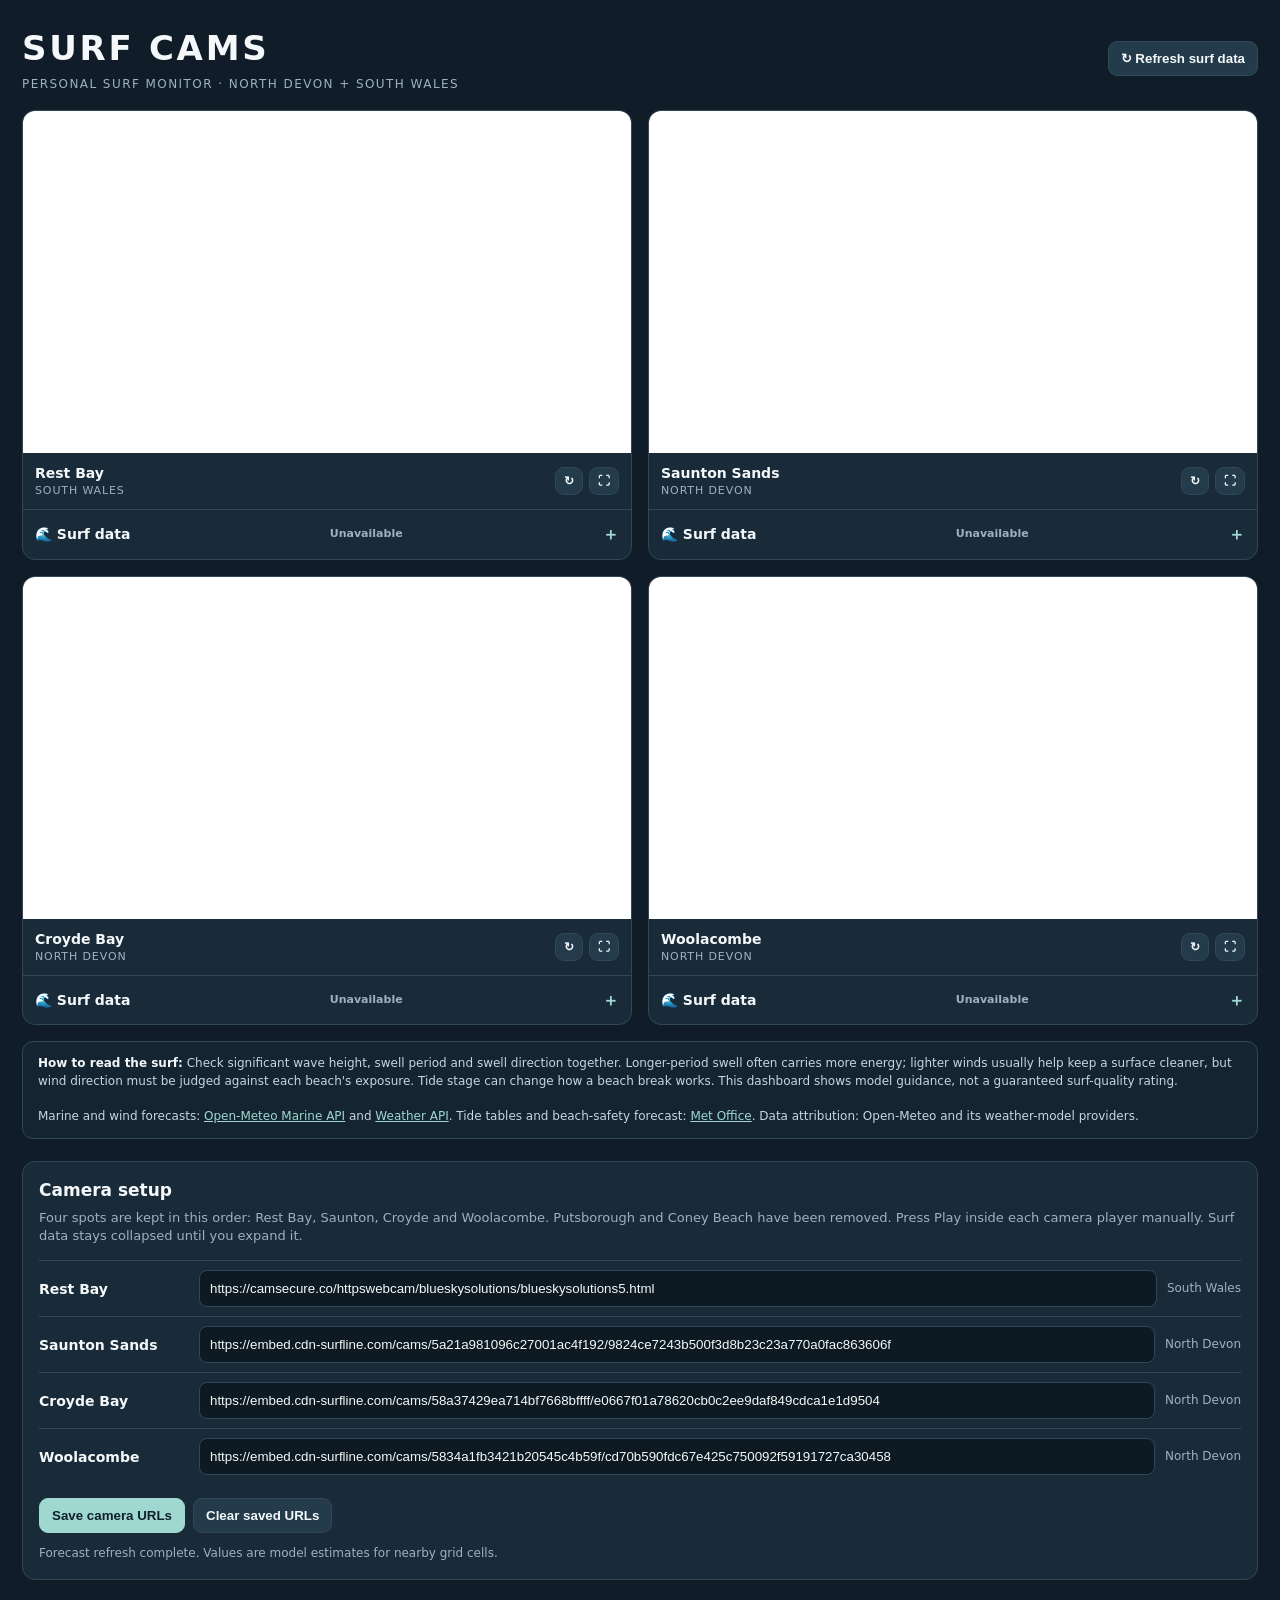
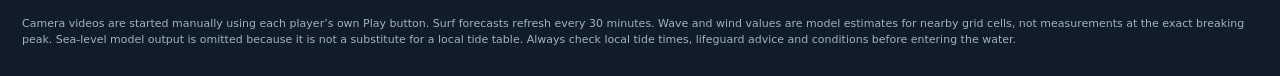
<file: surf_cam_dashboard.html>
<!DOCTYPE html>
<html lang="en">
<head>
<meta charset="utf-8">
<meta name="viewport" content="width=device-width, initial-scale=1">
<meta name="theme-color" content="#101d28">
<title>Surf Cams — Personal Dashboard</title>
<style>
:root{color-scheme:dark;--bg:#101d28;--panel:#192b38;--panel2:#243b4b;--muted:#9db2c0;--line:#304858;--accent:#9ed8d0;--good:#9ed8b4;--warn:#f0cb83}
*{box-sizing:border-box}body{margin:0;background:var(--bg);color:#f4f8fa;font:14px/1.45 system-ui,-apple-system,Segoe UI,Roboto,sans-serif}
header{max-width:1500px;margin:auto;padding:24px 22px 16px;display:flex;gap:16px;align-items:center;justify-content:space-between;flex-wrap:wrap}
h1{font-size:clamp(24px,4vw,34px);letter-spacing:.08em;margin:0}.sub{color:var(--muted);font-size:12px;letter-spacing:.12em;margin-top:3px}
.actions{display:flex;gap:8px;flex-wrap:wrap}button,.tab{border:1px solid var(--line);background:var(--panel2);color:#f4f8fa;border-radius:9px;padding:9px 12px;font-weight:650;cursor:pointer}button:hover,.tab:hover{border-color:var(--accent)}button.primary{background:var(--accent);color:#10212b;border-color:var(--accent)}
main{max-width:1500px;margin:auto;padding:0 22px 36px}
.grid{display:grid;grid-template-columns:repeat(2,minmax(0,1fr));gap:16px}.card{background:var(--panel);border:1px solid var(--line);border-radius:13px;overflow:hidden;min-width:0}.frame{aspect-ratio:16/9;background:linear-gradient(135deg,#243d4d,#152733);display:flex;align-items:center;justify-content:center;position:relative}.frame iframe{width:100%;height:100%;border:0;background:#0b151d}.placeholder{text-align:center;padding:20px;color:var(--muted)}.placeholder strong{display:block;color:#eaf2f6;font-size:14px;margin-bottom:5px}
.meta{padding:10px 12px;display:flex;align-items:center;justify-content:space-between;gap:8px}.name{font-weight:750}.region{font-size:11px;color:var(--muted);text-transform:uppercase;letter-spacing:.08em}.card-controls{display:flex;gap:6px}.card-controls button{padding:6px 8px;font-size:12px}
.conditions{border-top:1px solid var(--line);padding:0 12px}.conditions>summary{cursor:pointer;list-style:none;padding:12px 0;font-weight:750;display:flex;align-items:center;justify-content:space-between;gap:8px}.conditions>summary::-webkit-details-marker{display:none}.conditions>summary:after{content:"＋";color:var(--accent);font-size:17px}.conditions[open]>summary:after{content:"−"}.condition-body{padding:0 0 12px}.conditions-head{display:flex;align-items:center;justify-content:space-between;gap:8px;margin-bottom:9px}.conditions-title{font-weight:750;font-size:13px}.updated{font-size:11px;color:var(--muted)}.metrics{display:grid;grid-template-columns:repeat(4,minmax(0,1fr));gap:7px}.metric{background:#12232e;border:1px solid #263e4c;border-radius:9px;padding:8px;min-width:0}.metric-label{font-size:10px;color:var(--muted);text-transform:uppercase;letter-spacing:.06em}.metric-value{font-size:18px;font-weight:750;white-space:nowrap;overflow:hidden;text-overflow:ellipsis;margin-top:2px}.metric-detail{font-size:10px;color:var(--muted);margin-top:1px}.readout{font-size:12px;color:#d8e5eb;margin-top:9px;line-height:1.5}.hourly{display:flex;gap:6px;overflow-x:auto;margin-top:10px;padding-bottom:3px}.hour{flex:0 0 82px;background:#12232e;border:1px solid #263e4c;border-radius:8px;padding:7px}.hour-time{font-size:10px;color:var(--muted)}.hour-wave{font-weight:750;font-size:14px;margin-top:3px}.hour-wind{font-size:11px;color:var(--muted)}.condition-error{font-size:12px;color:var(--warn)}
.settings{margin-top:22px;background:var(--panel);border:1px solid var(--line);border-radius:13px;padding:16px}.settings h2{font-size:17px;margin:0 0 6px}.help{color:var(--muted);font-size:13px;margin:0 0 14px}.camera-setting{display:grid;grid-template-columns:150px minmax(0,1fr) auto;gap:10px;align-items:center;padding:9px 0;border-top:1px solid var(--line)}.camera-setting label{font-weight:650}input{width:100%;min-width:0;background:#0e1a23;color:#f4f8fa;border:1px solid var(--line);border-radius:8px;padding:10px}.small{font-size:12px;color:var(--muted)}
.info{margin-top:16px;padding:13px 15px;border:1px solid var(--line);border-radius:11px;background:#142531;color:#c6d6df;font-size:12px}.info strong{color:#f4f8fa}.info a,.source-link{color:var(--accent)}footer{max-width:1500px;margin:auto;padding:0 22px 28px;color:var(--muted);font-size:11px}
@media(max-width:900px){.grid{grid-template-columns:1fr 1fr}.metrics{grid-template-columns:repeat(2,minmax(0,1fr))}}@media(max-width:560px){header{padding:18px 14px 12px}main{padding:0 14px 28px}.grid{grid-template-columns:1fr}.camera-setting{grid-template-columns:1fr;gap:6px}.actions button{padding:9px 10px}.metrics{grid-template-columns:repeat(2,minmax(0,1fr))}}
</style>
</head>
<body>
<header>
  <div><h1>SURF CAMS</h1><div class="sub">PERSONAL SURF MONITOR · NORTH DEVON + SOUTH WALES</div></div>
  <div class="actions">
    <button id="refreshConditions">↻ Refresh surf data</button>
  </div>
</header>
<main>
  <section class="grid" id="cameraGrid" aria-label="Surf webcams"></section>
  <section class="info">
    <strong>How to read the surf:</strong> Check significant wave height, swell period and swell direction together. Longer-period swell often carries more energy; lighter winds usually help keep a surface cleaner, but wind direction must be judged against each beach's exposure. Tide stage can change how a beach break works. This dashboard shows model guidance, not a guaranteed surf-quality rating.
    <br><br>Marine and wind forecasts: <a href="https://open-meteo.com/en/docs/marine-weather-api" target="_blank" rel="noopener">Open-Meteo Marine API</a> and <a href="https://open-meteo.com/en/docs" target="_blank" rel="noopener">Weather API</a>. Tide tables and beach-safety forecast: <a href="https://weather.metoffice.gov.uk/specialist-forecasts/coast-and-sea/beach-forecast-and-tide-times" target="_blank" rel="noopener">Met Office</a>. Data attribution: Open-Meteo and its weather-model providers.
  </section>
  <section class="settings">
    <h2>Camera setup</h2>
    <p class="help">Four spots are kept in this order: Rest Bay, Saunton, Croyde and Woolacombe. Putsborough and Coney Beach have been removed. Press Play inside each camera player manually. Surf data stays collapsed until you expand it.</p>
    <div id="settingsList"></div>
    <div class="actions" style="margin-top:14px"><button class="primary" id="saveSettings">Save camera URLs</button><button id="clearSettings">Clear saved URLs</button></div>
    <p class="small" id="status" role="status" aria-live="polite" style="margin:12px 0 0">Camera playback is manual. Expand “Surf data” below any camera to view wave, swell, wind and tide links.</p>
  </section>
</main>
<footer>Camera videos are started manually using each player’s own Play button. Surf forecasts refresh every 30 minutes. Wave and wind values are model estimates for nearby grid cells, not measurements at the exact breaking peak. Sea-level model output is omitted because it is not a substitute for a local tide table. Always check local tide times, lifeguard advice and conditions before entering the water.</footer>
<script>
const cameras = [
  {id:"restbay",name:"Rest Bay",region:"South Wales",lat:51.48766,lon:-3.72604,tideUrl:"https://weather.metoffice.gov.uk/forecast/gcjkgjpqy"},
  {id:"saunton",name:"Saunton Sands",region:"North Devon",lat:51.1161,lon:-4.22122,tideUrl:"https://weather.metoffice.gov.uk/forecast/gchfxz53w"},
  {id:"croyde",name:"Croyde Bay",region:"North Devon",lat:51.1301886,lon:-4.2414361,tideUrl:"https://weather.metoffice.gov.uk/forecast/gchfzs00p"},
  {id:"woolacombe",name:"Woolacombe",region:"North Devon",lat:51.1591075,lon:-4.2149734,tideUrl:"https://weather.metoffice.gov.uk/forecast/gcj5016uw"}
];
const STORAGE_KEY="personal-surf-cams-v1";
const defaultUrls={
  saunton:"https://embed.cdn-surfline.com/cams/5a21a981096c27001ac4f192/9824ce7243b500f3d8b23c23a770a0fac863606f",
  croyde:"https://embed.cdn-surfline.com/cams/58a37429ea714bf7668bffff/e0667f01a78620cb0c2ee9daf849cdca1e1d9504",
  woolacombe:"https://embed.cdn-surfline.com/cams/5834a1fb3421b20545c4b59f/cd70b590fdc67e425c750092f59191727ca30458",
  restbay:"https://camsecure.co/httpswebcam/blueskysolutions/blueskysolutions5.html"
};
let savedUrls={};try{savedUrls=JSON.parse(localStorage.getItem(STORAGE_KEY)||"{}")}catch{}
let urls={...defaultUrls,...savedUrls};const grid=document.getElementById("cameraGrid");const settingsList=document.getElementById("settingsList");const statusEl=document.getElementById("status");
const conditions={};
function safeUrl(value){try{const u=new URL(value);return ["https:","http:"].includes(u.protocol)?u.href:""}catch{return ""}}
function direction(deg){if(deg==null||!Number.isFinite(Number(deg)))return "—";return ["N","NE","E","SE","S","SW","W","NW"][Math.round(((Number(deg)%360)+360)%360/45)%8]+` (${Math.round(Number(deg))}°)`}
function fmt(value,digits=1){return value==null||!Number.isFinite(Number(value))?"—":Number(value).toFixed(digits)}
function metric(label,value,detail=""){return `<div class="metric"><div class="metric-label">${label}</div><div class="metric-value">${value}</div><div class="metric-detail">${detail}</div></div>`}
function render(){
  grid.innerHTML="";
  cameras.forEach(c=>{
    const url=safeUrl(urls[c.id]||"");const card=document.createElement("article");card.className="card";card.dataset.id=c.id;
    const frame=document.createElement("div");frame.className="frame";
    if(url){const iframe=document.createElement("iframe");iframe.src=url;iframe.title=c.name+" surf webcam";iframe.allow="fullscreen; picture-in-picture";iframe.allowFullscreen=true;iframe.loading="lazy";frame.appendChild(iframe)}
    else{const p=document.createElement("div");p.className="placeholder";p.innerHTML="<strong>CAMERA NOT CONNECTED</strong><span>Add a supported embed URL below</span>";frame.appendChild(p)}
    const meta=document.createElement("div");meta.className="meta";const labels=document.createElement("div");labels.innerHTML=`<div class="name">${c.name}</div><div class="region">${c.region}</div>`;
    const controls=document.createElement("div");controls.className="card-controls";const reload=document.createElement("button");reload.textContent="↻";reload.title="Reload camera";reload.addEventListener("click",()=>{const f=frame.querySelector("iframe");if(f){const s=f.src;f.src="about:blank";f.src=s}});const full=document.createElement("button");full.textContent="⛶";full.title="Fullscreen";full.addEventListener("click",()=>frame.requestFullscreen?.());controls.append(reload,full);meta.append(labels,controls);
    const cond=document.createElement("details");cond.className="conditions";cond.id="conditions-"+c.id;cond.innerHTML=conditionMarkup(c.id);card.append(frame,meta,cond);grid.append(card);
  });
}
function conditionMarkup(id){const d=conditions[id];if(!d)return `<summary>🌊 Surf data <span class="updated">Loading forecast…</span></summary><div class="condition-body"><div class="small">Wave · swell · wind · period · direction</div></div>`;
  if(d.error)return `<summary>🌊 Surf data <span class="updated">Unavailable</span></summary><div class="condition-body"><div class="condition-error">${d.error}</div></div>`;
  const m=d.marine,w=d.wind;const wave=m?.wave_height,swell=m?.swell_wave_height,period=m?.swell_wave_period,swdir=m?.swell_wave_direction,wind=w?.wind_speed_10m,winddir=w?.wind_direction_10m,gust=w?.wind_gusts_10m,temp=m?.sea_surface_temperature;
  const metricsHtml=[metric("Wave height",fmt(wave)+" m","Significant wave"),metric("Swell",fmt(swell)+" m",`Period ${fmt(period,0)} s`),metric("Swell direction",direction(swdir),"Direction waves come from"),metric("Wind",fmt(wind,0)+" km/h",direction(winddir)),metric("Wind gusts",fmt(gust,0)+" km/h","Peak gust"),metric("Sea temperature",fmt(temp)+" °C","Model estimate"),metric("Wave period",fmt(m?.wave_period,0)+" s","Combined waves"),metric("Wind waves",fmt(m?.wind_wave_height)+" m","Local wind-generated sea")].join("");
  const rows=(d.hours||[]).slice(0,6).map(h=>`<div class="hour"><div class="hour-time">${h.time}</div><div class="hour-wave">${fmt(h.wave)} m</div><div class="hour-wind">Wind ${fmt(h.wind,0)} km/h</div></div>`).join("");
  return `<summary>🌊 Surf data <span class="updated">Updated ${d.updated}</span></summary><div class="condition-body"><div class="metrics">${metricsHtml}</div><div class="readout">${readout(wave,period,wind,gust)} <span class="small">Wind and swell directions are the directions they come from.</span></div><div class="small" style="margin-top:7px"><a class="source-link" href="${cameras.find(x=>x.id===id)?.tideUrl||'https://weather.metoffice.gov.uk/specialist-forecasts/coast-and-sea/beach-forecast-and-tide-times'}" target="_blank" rel="noopener">Tide times & beach forecast ↗</a></div><div class="hourly" aria-label="Next six forecast hours">${rows}</div></div>`;
}
function readout(wave,period,wind,gust){if([wave,period,wind].some(v=>v==null))return "Some forecast fields are unavailable. Check the linked detailed forecast.";let waveText=wave<0.5?"small surf":wave<1.2?"moderate wave height":wave<2?"larger surf":"powerful surf";let periodText=period>=12?"long-period swell":period>=8?"mid-period swell":"shorter-period swell";let windText=wind<10?"light wind":wind<20?"moderate wind":"stronger wind";return `Quick read: ${waveText}, ${periodText}, ${windText}. This is not a spot-quality score: check whether the wind is offshore for this beach, and check the tide stage.`}
async function loadConditions(c){
  const marineUrl=`https://marine-api.open-meteo.com/v1/marine?latitude=${c.lat}&longitude=${c.lon}&current=wave_height,wave_direction,wave_period,wind_wave_height,swell_wave_height,swell_wave_direction,swell_wave_period,sea_surface_temperature&hourly=wave_height,swell_wave_height,swell_wave_period,swell_wave_direction&forecast_days=2&timezone=Europe%2FLondon`;
  const windUrl=`https://api.open-meteo.com/v1/forecast?latitude=${c.lat}&longitude=${c.lon}&current=wind_speed_10m,wind_direction_10m,wind_gusts_10m&hourly=wind_speed_10m,wind_direction_10m,wind_gusts_10m&forecast_days=2&timezone=Europe%2FLondon&wind_speed_unit=kmh`;
  try{
    const [mr,wr]=await Promise.all([fetch(marineUrl),fetch(windUrl)]);if(!mr.ok||!wr.ok)throw new Error(`Forecast service returned ${mr.status||wr.status}`);const [mj,wj]=await Promise.all([mr.json(),wr.json()]);
    const m=mj.current||{},w=wj.current||{};const times=mj.hourly?.time||[],windTimes=wj.hourly?.time||[];const start=times.findIndex(t=>t>=m.time);const hours=[];
    for(let j=Math.max(0,start);j<Math.max(0,start)+6&&j<times.length;j++){const wi=windTimes.indexOf(times[j]);hours.push({time:times[j].slice(11,16),wave:mj.hourly.wave_height?.[j],wind:wi>=0?wj.hourly.wind_speed_10m?.[wi]:null})}
    conditions[c.id]={marine:m,wind:w,hours,updated:new Date().toLocaleTimeString([], {hour:"2-digit",minute:"2-digit"})};
  }catch(e){conditions[c.id]={error:"Live forecast could not load in this browser. Check your connection or open the Open-Meteo forecast directly."}}
  const el=document.getElementById("conditions-"+c.id);if(el)el.innerHTML=conditionMarkup(c.id);
}
async function refreshConditions(){statusEl.textContent="Refreshing marine and wind forecasts…";await Promise.all(cameras.map(loadConditions));statusEl.textContent="Forecast refresh complete. Values are model estimates for nearby grid cells."}
function renderSettings(){settingsList.innerHTML="";cameras.forEach(c=>{const row=document.createElement("div");row.className="camera-setting";const label=document.createElement("label");label.htmlFor="url-"+c.id;label.textContent=c.name;const input=document.createElement("input");input.id="url-"+c.id;input.type="url";input.placeholder="https://… (embed/player URL)";input.value=urls[c.id]||"";const region=document.createElement("span");region.className="small";region.textContent=c.region;row.append(label,input,region);settingsList.append(row)})}
document.getElementById("saveSettings").addEventListener("click",()=>{const next={};cameras.forEach(c=>{const v=document.getElementById("url-"+c.id).value.trim();if(v)next[c.id]=v});urls=next;localStorage.setItem(STORAGE_KEY,JSON.stringify(urls));render();statusEl.textContent="Camera URLs saved in this browser."});
document.getElementById("clearSettings").addEventListener("click",()=>{urls={};localStorage.removeItem(STORAGE_KEY);renderSettings();render();statusEl.textContent="Saved camera URLs cleared from this browser."});
document.getElementById("refreshConditions").addEventListener("click",refreshConditions);
renderSettings();render();refreshConditions();setInterval(refreshConditions,30*60*1000);
</script>
</body>
</html>
</file>
